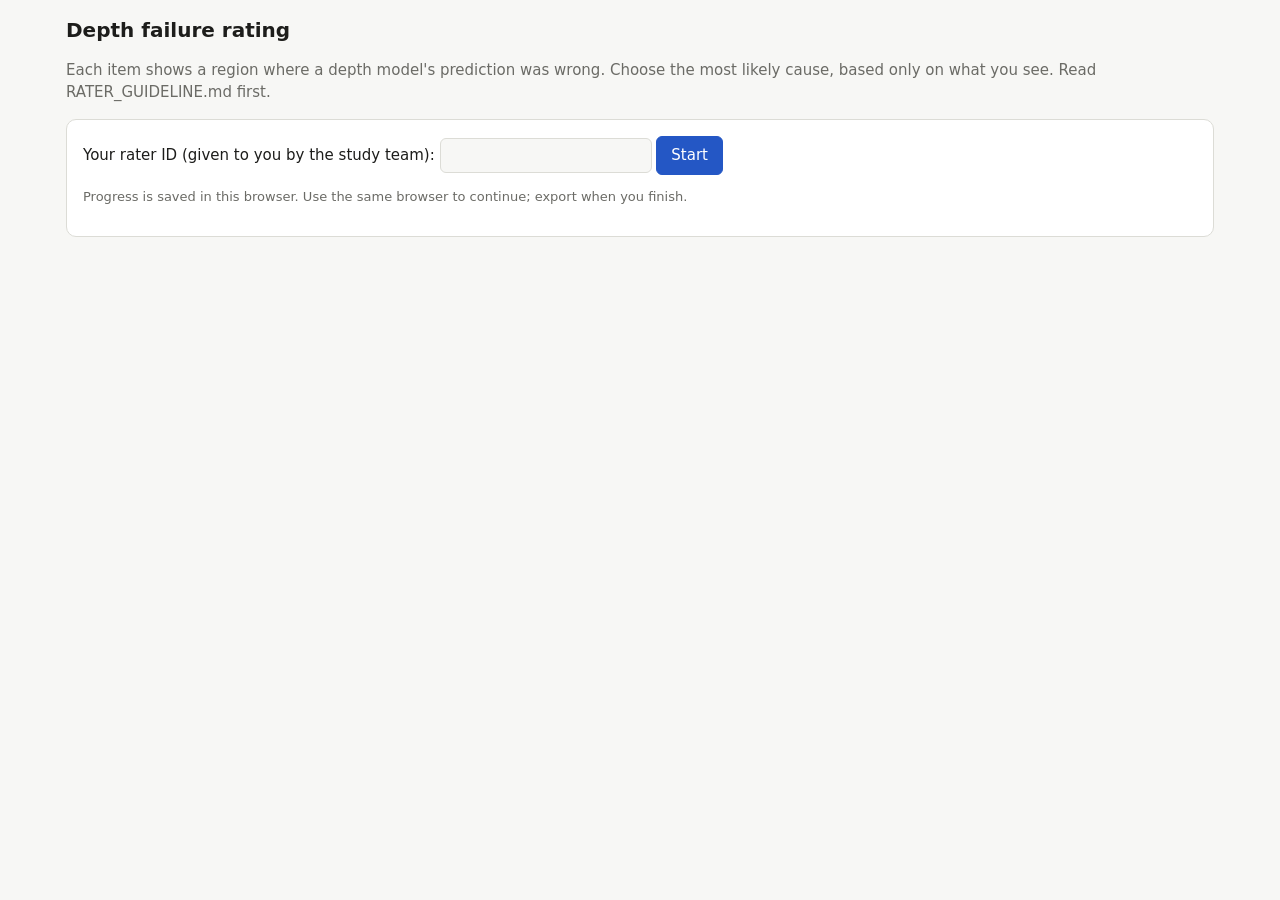
<file: src/veo/templates/study_tool.html>
<!doctype html>
<html lang="en">
<head>
<meta charset="utf-8">
<meta name="viewport" content="width=device-width, initial-scale=1">
<title>Depth Failure Rating</title>
<style>
  :root { --bg: #f7f7f5; --card: #ffffff; --ink: #1d1d1b; --muted: #6b6b66; --line: #dcdcd6; --accent: #2457c5; --good: #1f7a3a; --warn: #9a5b00; }
  @media (prefers-color-scheme: dark) { :root { --bg: #161615; --card: #20201e; --ink: #ecece7; --muted: #a2a29a; --line: #3a3a36; --accent: #7aa2ff; --good: #6fcf8a; --warn: #f0b75a; } }
  * { box-sizing: border-box; }
  body { margin: 0; font: 15px/1.45 system-ui, sans-serif; background: var(--bg); color: var(--ink); }
  main { max-width: 1180px; margin: 0 auto; padding: 16px; }
  h1 { font-size: 20px; margin: 0 0 4px; }
  .muted { color: var(--muted); }
  .card { background: var(--card); border: 1px solid var(--line); border-radius: 10px; padding: 16px; margin-top: 14px; }
  .images { display: grid; grid-template-columns: 1fr; gap: 10px; }
  .images img { width: 100%; height: auto; border-radius: 6px; border: 1px solid var(--line); }
  @media (min-width: 900px) { .images { grid-template-columns: 2fr 3fr; align-items: start; } }
  fieldset { border: 1px solid var(--line); border-radius: 8px; margin: 10px 0; padding: 8px 12px; }
  legend { font-weight: 600; padding: 0 4px; }
  label.option { display: inline-flex; align-items: center; gap: 6px; margin: 4px 14px 4px 0; cursor: pointer; }
  .hint { font-size: 13px; }
  textarea { width: 100%; min-height: 48px; font: inherit; background: var(--bg); color: var(--ink); border: 1px solid var(--line); border-radius: 6px; padding: 6px; }
  button { font: inherit; padding: 8px 14px; border-radius: 6px; border: 1px solid var(--line); background: var(--card); color: var(--ink); cursor: pointer; }
  button.primary { background: var(--accent); border-color: var(--accent); color: #fff; }
  button:disabled { opacity: .45; cursor: default; }
  .row { display: flex; flex-wrap: wrap; gap: 8px; align-items: center; justify-content: space-between; }
  progress { width: 100%; height: 10px; }
  .feedback { margin-top: 10px; padding: 10px; border-radius: 6px; border: 1px solid var(--line); }
  .feedback.match { border-color: var(--good); color: var(--good); }
  .feedback.miss { border-color: var(--warn); color: var(--warn); }
  input[type=text] { font: inherit; padding: 6px 8px; border-radius: 6px; border: 1px solid var(--line); background: var(--bg); color: var(--ink); }
</style>
</head>
<body>
<main>
  <h1>Depth failure rating</h1>
  <p class="muted">Each item shows a region where a depth model's prediction was wrong. Choose the most likely cause, based only on what you see. Read RATER_GUIDELINE.md first.</p>

  <section id="start" class="card">
    <label>Your rater ID (given to you by the study team): <input id="rater" type="text" autocomplete="off"></label>
    <button id="begin" class="primary">Start</button>
    <p class="hint muted">Progress is saved in this browser. Use the same browser to continue; export when you finish.</p>
  </section>

  <section id="task" class="card" hidden>
    <div class="row"><strong id="phase"></strong><span id="counter" class="muted"></span></div>
    <progress id="progress" max="1" value="0"></progress>
    <div class="images">
      <figure><img id="context" alt="Whole image with the failure region outlined"><figcaption class="hint muted">Whole image; the failure region is outlined.</figcaption></figure>
      <figure><img id="detail" alt="Close-up: colour image, true depth, predicted depth and error"><figcaption class="hint muted">Close-up: colour image · true depth · predicted depth · error (brighter = worse). Near = bright in the depth panels.</figcaption></figure>
    </div>
    <form id="form">
      <fieldset><legend>Primary cause (pick one)</legend><div id="primary"></div></fieldset>
      <fieldset><legend>All causes that apply</legend><div id="all"></div></fieldset>
      <fieldset><legend>Confidence</legend>
        <label class="option"><input type="radio" name="confidence" value="high">High</label>
        <label class="option"><input type="radio" name="confidence" value="medium">Medium</label>
        <label class="option"><input type="radio" name="confidence" value="low">Low</label>
      </fieldset>
      <textarea id="notes" placeholder="Notes (optional)"></textarea>
    </form>
    <div id="feedback" class="feedback" hidden></div>
    <div class="row" style="margin-top:10px">
      <button id="back">Back</button>
      <span class="hint muted">Keys: 1–6 primary cause · H/M/L confidence · Enter next</span>
      <button id="next" class="primary">Save and next</button>
    </div>
  </section>

  <section id="done" class="card" hidden>
    <p>All items are rated. Export your ratings and send the file to the study team.</p>
    <button id="export" class="primary">Export ratings (JSON)</button>
    <button id="review">Review answers</button>
  </section>
</main>
<script id="study-data" type="application/json">/*STUDY_DATA*/</script>
<script>
const STUDY = JSON.parse(document.getElementById("study-data").textContent);
const CATEGORIES = STUDY.categories;
const $ = (id) => document.getElementById(id);
let state = null;
let position = 0;
let showingFeedback = false;

function seededOrder(items, seedText) {
  let seed = 0;
  for (const ch of seedText) seed = (seed * 31 + ch.charCodeAt(0)) >>> 0;
  const random = () => { seed = (seed * 1664525 + 1013904223) >>> 0; return seed / 4294967296; };
  const order = items.map((item) => item.id);
  for (let i = order.length - 1; i > 0; i--) { const j = Math.floor(random() * (i + 1)); [order[i], order[j]] = [order[j], order[i]]; }
  return order;
}

function storageKey(rater) { return `veo-study-${STUDY.study_id}-${rater}`; }
function save() { try { localStorage.setItem(storageKey(state.rater_id), JSON.stringify(state)); } catch (error) { /* storage can be unavailable; export still works */ } }
function load(rater) { try { return JSON.parse(localStorage.getItem(storageKey(rater))); } catch (error) { return null; } }

function sequence() { return [...state.practice_order, ...state.order]; }
function itemById(id) { return STUDY.practice.find((item) => item.id === id) || STUDY.items.find((item) => item.id === id); }
function isPractice(id) { return state.practice_order.includes(id); }
function answers(id) { return isPractice(id) ? state.practice : state.ratings; }

function buildOptions() {
  $("primary").innerHTML = CATEGORIES.map((c, i) => `<label class="option"><input type="radio" name="primary" value="${c.value}">${i + 1}. ${c.label}</label>`).join("");
  $("all").innerHTML = CATEGORIES.filter((c) => c.value !== "ambiguous").map((c) => `<label class="option"><input type="checkbox" name="all" value="${c.value}">${c.label}</label>`).join("");
}

function show() {
  const ids = sequence();
  if (position >= ids.length) { $("task").hidden = true; $("done").hidden = false; return; }
  $("task").hidden = false; $("done").hidden = true;
  const id = ids[position];
  const item = itemById(id);
  const practice = isPractice(id);
  $("phase").textContent = practice ? "Practice (not counted)" : "Rating";
  const index = practice ? position + 1 : position - state.practice_order.length + 1;
  const total = practice ? state.practice_order.length : state.order.length;
  $("counter").textContent = `${index} / ${total}`;
  $("progress").value = position / ids.length;
  $("context").src = item.context; $("detail").src = item.detail;
  const saved = answers(id)[id];
  document.querySelectorAll("input[name=primary]").forEach((el) => { el.checked = saved ? saved.primary === el.value : false; });
  document.querySelectorAll("input[name=all]").forEach((el) => { el.checked = saved ? saved.labels.includes(el.value) : false; });
  document.querySelectorAll("input[name=confidence]").forEach((el) => { el.checked = saved ? saved.confidence === el.value : false; });
  $("notes").value = saved ? saved.notes : "";
  $("feedback").hidden = true; showingFeedback = false;
  $("back").disabled = position === 0;
}

function collect() {
  const primary = document.querySelector("input[name=primary]:checked");
  const confidence = document.querySelector("input[name=confidence]:checked");
  if (!primary || !confidence) { alert("Choose a primary cause and a confidence."); return null; }
  const labels = [...document.querySelectorAll("input[name=all]:checked")].map((el) => el.value);
  if (primary.value !== "ambiguous" && !labels.includes(primary.value)) labels.push(primary.value);
  return { primary: primary.value, labels, confidence: confidence.value, notes: $("notes").value.trim(), saved_at: new Date().toISOString() };
}

function next() {
  const id = sequence()[position];
  if (showingFeedback) { position += 1; save(); show(); return; }
  const answer = collect();
  if (!answer) return;
  answers(id)[id] = answer; save();
  const item = itemById(id);
  if (isPractice(id) && item.reference) {
    const match = item.reference === answer.primary;
    const name = CATEGORIES.find((c) => c.value === item.reference).label;
    $("feedback").className = `feedback ${match ? "match" : "miss"}`;
    $("feedback").textContent = `${match ? "Matches" : "Differs from"} the annotation-based reference: ${name}. ${item.explanation || ""}`;
    $("feedback").hidden = false; showingFeedback = true; return;
  }
  position += 1; save(); show();
}

function exportRatings() {
  state.finished = new Date().toISOString(); save();
  const blob = new Blob([JSON.stringify({ ...state, study_id: STUDY.study_id, tool_version: STUDY.tool_version }, null, 2)], { type: "application/json" });
  const link = document.createElement("a");
  link.href = URL.createObjectURL(blob); link.download = `ratings_${state.rater_id}.json`; link.click();
}

$("begin").addEventListener("click", () => {
  const rater = $("rater").value.trim().replace(/[^A-Za-z0-9_-]/g, "");
  if (!rater) { alert("Enter your rater ID."); return; }
  state = load(rater) || {
    rater_id: rater, started: new Date().toISOString(),
    practice_order: seededOrder(STUDY.practice, rater + "-practice"), order: seededOrder(STUDY.items, rater),
    practice: {}, ratings: {},
  };
  const ids = sequence();
  position = ids.findIndex((id) => !answers(id)[id]);
  if (position < 0) position = ids.length;
  $("start").hidden = true; buildOptions(); show();
});
$("next").addEventListener("click", next);
$("back").addEventListener("click", () => { if (position > 0) { position -= 1; show(); } });
$("export").addEventListener("click", exportRatings);
$("review").addEventListener("click", () => { position = 0; show(); });
document.addEventListener("keydown", (event) => {
  if ($("task").hidden || event.target.tagName === "TEXTAREA" || event.target.tagName === "INPUT" && event.target.type === "text") return;
  const number = Number(event.key);
  if (number >= 1 && number <= CATEGORIES.length) { document.querySelectorAll("input[name=primary]")[number - 1].checked = true; }
  const confidence = { h: "high", m: "medium", l: "low" }[event.key.toLowerCase()];
  if (confidence) document.querySelector(`input[name=confidence][value=${confidence}]`).checked = true;
  if (event.key === "Enter") { event.preventDefault(); next(); }
});
</script>
</body>
</html>
</file>
